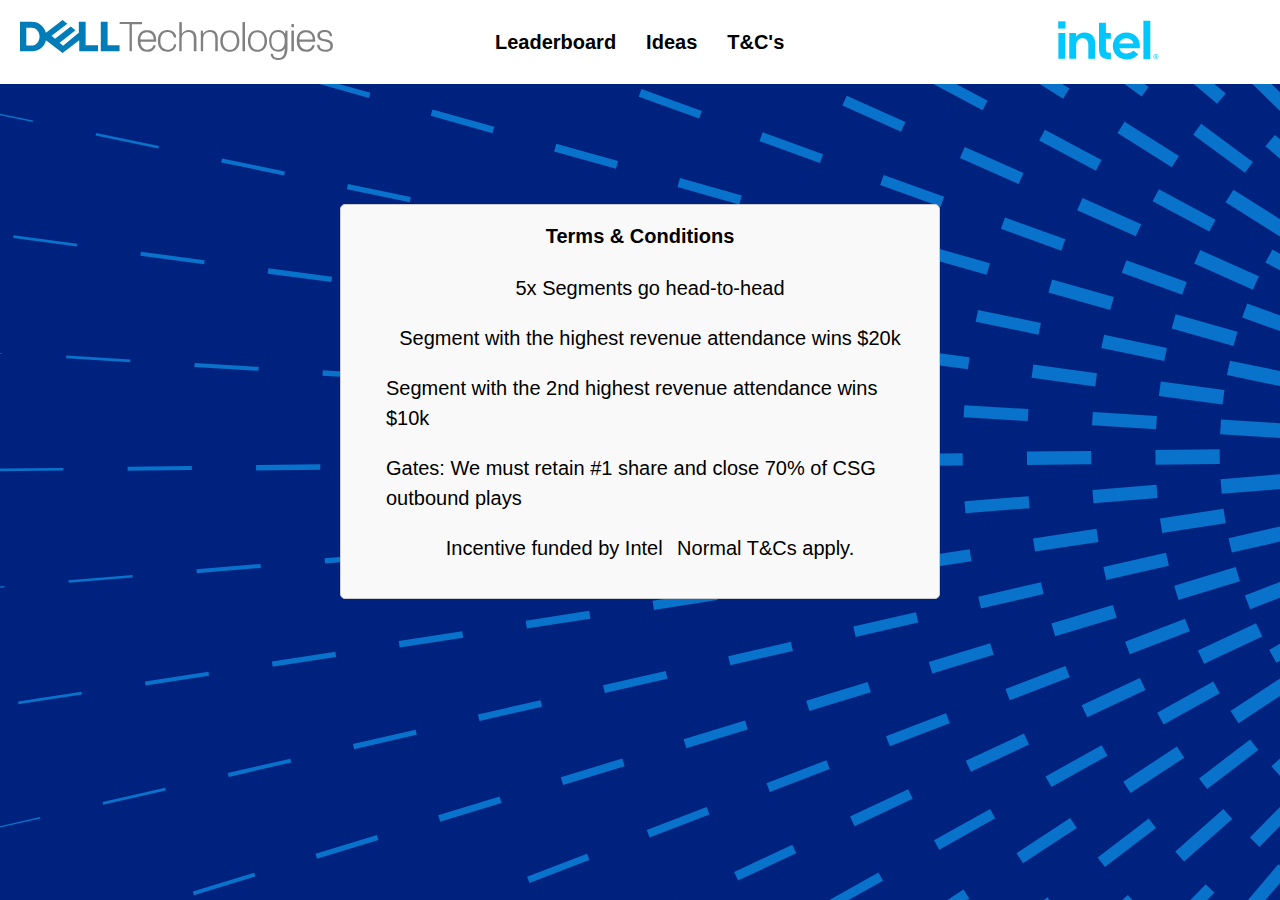
<file: DellLeaderboard-main/terms.html>
<!DOCTYPE html>
<html>
<head>
  <title>T&amp;C's</title>
  <meta name="viewport" content="width=device-width, initial-scale=1" />
  <link rel="stylesheet" href="style.css">
  <link rel="icon" type="image/svg" href="images/dell-favicon.svg">
</head>
<body>
  <header>
    <div class="logo-left">
      <img src="images/dell.svg" alt="Left Logo">
    </div>
    <nav>
      <ul>
        <li><a href="index.html">Leaderboard</a></li>
        <li><a href="ideas.html">Ideas</a></li>
        <li><a href="terms.html">T&amp;C's</a></li>
      </ul>
    </nav>
    <div class="logo-right">
      <img src="images/intel-01.svg" alt="Right Logo">
    </div>
  </header>
  <main>
    <section class="terms-section">
      <h2>Terms &amp; Conditions</h2>
      <ul>
        <li>5x Segments go head-to-head</li>
        <li>Segment with the highest revenue attendance wins $20k</li>
        <li>Segment with the 2nd highest revenue attendance wins $10k</li>
        <li>Gates: We must retain #1 share and close 70% of CSG outbound plays</li>
        <li>Incentive funded by Intel</li>
        <li>Normal T&amp;Cs apply.</li>
      </ul>
    </section>
  </main>
</body>
</html>
</file>
<file: DellLeaderboard-main/style.css>
/* Reset default styles */
* {
    margin: 0;
    padding: 0;
    box-sizing: border-box;
}

/* general styles */
html,body {
    height: 100%;
}

body {
  background-image: url("images/dell-background-01.svg");
  background-size:cover;
  background-position:right;
  background-repeat: repeat;
  font-family: "Roboto", sans-serif;
  font-size: 16px;
}

main {
  max-width: 1260px;
  margin: 0 auto;
  padding: 20px;
  text-align: center;
  display: flex;
  flex-direction: column;
  justify-content: center;
  align-items: center;
}

/* header styles */
header {
  background-color: #ffffff;
  padding: 20px;
  display: flex;
  align-items: center;
  margin-bottom: 80px;
}


/* image styling */

#dell {
  display: block;
  width: 30%;
  margin-left: auto;
  margin-right: auto;
}

#intel {
  display: block;
  width: 10%;
  margin-left: auto;
  margin-right: auto;
}

/* text styling */
p {
  margin: 0;
  text-align: center;
  font-size: 36px;
  font-weight:normal;
  color: #FFFFFF;
  text-align: center;
  padding-bottom: 10px;
  padding-top: 35px;
}

h1 {
  text-align: center;
  padding-bottom: 20px;
  color: #000;
  font-size: 26px;
}

h2 {
  text-align: center;
  padding-bottom: 20px;
  color: #000;
  font-size: 20px;
}

/* icon styling */
.fa-trophy {
  font-size: 24px;
  color: #FFD700;
  padding-right: 20px;
}

.fa-medal {
  font-size: 24px;
  color: #FFD700;
  padding-right: 20px;
}

#medal-2 {
  color: #C0C0C0;
}

#medal-3 {
  color: #CD7F32;
}

/* table styles */
table {
  width: 60%;
  margin-left: auto;
  margin-right: auto;
  background-color: transparent;
  box-shadow: 0px 10px 20px rgba(0, 0, 0, 0.1);
  border-radius: 10px 10px 0 0;
  overflow: hidden;
}

table tbody tr:last-child td:first-child {
  border-bottom-left-radius: 8px !important;
}

table tbody tr:last-child td:last-child {
  border-bottom-right-radius: 8px !important;
}

th, td {
  padding: 20px;
  text-align: center;
}

th {
  background-color: #afddff;
  color: #fff;
  font-weight: bold;
  text-transform: uppercase;
  font-size: 12px;
  letter-spacing: 1px;
}

td {
  color: #272727;
  font-size: 22px;
  font-weight: bold;
  position: relative;
}

tbody tr:nth-child(even) {
  background-color: #f4f5f8;
  transition: background-color 0.5s;
}

tbody tr:nth-child(odd) {
  background-color: #fff;
  transition: background-color 0.5s;
}

tbody tr:hover {
  background-color: #bdbdbd;
  transition: background-color 0.5s;
}


/* button styling */
#add-row-btn,
#reset-btn,
#export-btn {
  display: inline-block;
  margin-right: 20px;
  margin-left: 20px;
  margin-bottom: 40px;
  margin-top: 40px;
  background: linear-gradient( 90deg,#fff),#f4f5f8; 
  color: #272727;
  font-weight: 800;
  border: none;
  padding: 10px 20px;
  cursor: pointer;
  border-radius: 10px;
  transition: transform 0.6s;
}

#add-row-btn:hover,
#reset-btn:hover,
#export-btn:hover {
  transition: transform 0.6s;
  transform: scale(1.1);
}


/* modal popup styling */
.modal {
  display: none;
  position: fixed;
  z-index: 1;
  left: 0;
  top: 0;
  width: 100%;
  height: 100%;
  overflow: auto;
  background-color: rgba(0, 0, 0, 0.925);
  box-shadow: 3px 3px 7px -2px rgba(65, 65, 65, 1);
}

.modal-content {
  background-color: #fefefe;
  margin: 15% auto;
  padding: 40px;
  border: 1px solid #888;
  border-radius: 10px;
  width: 60%;
}


/* Style for the confetti canvas */
#confetti-canvas {
  position: absolute;
  left: 0;
  top: 0;
  width: 100%;
  height: 100%;
}

/* modal popup buttons styling */
#submit-btn {
  display: block;
  margin: 20px auto;
  background-color: #56d672;
  color: white;
  font-weight: 800;
  border: none;
  padding: 10px 20px;
  cursor: pointer;
  border-radius: 10px;
  transition: transform 0.6s;
}

#cancel-btn {
  display: block;
  margin: 20px auto;
  background-color: #d41d24;
  color: white;
  font-weight: 800;
  border: none;
  padding: 10px 20px;
  cursor: pointer;
  border-radius: 10px;
  transition: transform 0.6s;
}

#submit-btn:hover, #cancel-btn:hover{
  transition: transform 0.6s;
  transform: scale(1.1);
}

/* modal popup close icon styling */
/* modal popup close icon styling */
#close-button {
  color: #aaa;
  float: right;
  font-size: 28px;
  font-weight: bold;
}

#close-button:hover,
#close-button:focus {
  color: rgb(230, 28, 61);
  text-decoration: none;
  cursor: pointer;
}


/* form styling for user input */
form {
  display: flex;
  flex-direction:column;
  align-items: center;
}

label {
  margin-top: 10px;
  margin-bottom: 5px;
  font-weight: bold;
  color: #272727;
}

input[type="text"] {
  width: 75%;
  font-size: 14px;
  padding: 15px;
  border: 1px solid #ccc;
  border-radius: 10px;
  box-sizing: border-box;
  margin-bottom: 10px;
  text-align: center;
}

input[type="time"] {
  width: 75%;
  font-size: 14px;
  padding: 15px;
  border: 1px solid #ccc;
  border-radius: 10px;
  box-sizing: border-box;
  margin-bottom: 10px;
  text-align: center;
}

input[type="text"]::placeholder {
  text-align: center;
}

input[type="text"]:focus {
  outline-color: #2ccfcf;
}

input[type="time"]:focus {
  outline-color: #2ccfcf;
}

input[type="submit"] {
  background-color: #4CAF50;
  color: white;
  padding: 10px 20px;
  border: none;
  border-radius: 10px;
  cursor: pointer;
}

input[type="submit"]:hover {
  background-color: #45a049;
}

input[type="button"] {
  background-color: #f44336;
  color: white;
  padding: 10px 20px;
  border: none;
  border-radius: 10px;
  cursor: pointer;
  margin-left: 10px;
}

input[type="button"]:hover {
  background-color: #d32f2f;
}

.announcement {
  width: 100%;
  margin-left: auto;
  margin-right: auto;
  padding: 10px;
  margin-bottom: 20px;
  border: 1px solid #e1e1e1;
  background-color: #f9f9f9;
  border-radius: 10px;
}

li {
  margin: 0;
  text-align: center;
  font-size: 20px;
  line-height: 30px;
  font-weight:normal;
  color: #000;
  padding: 5px;
  text-align: left;
  display: inline-block;
}




.logo-left,
.logo-right {
  text-align: center;
  flex: 1;
}

.logo-left img,
.logo-right img {
  height: 40px; /* Adjust the height as needed */
}


nav {
  flex-grow: 1;
  text-align: center;
}

nav ul {
  list-style-type: none;
  margin: 0;
  padding: 0;
  display: flex;
  justify-content: center;
  align-items: center;
}

nav ul li {
  margin-right: 10px;
}

nav ul li a {
  text-decoration: none;
  color: #000000;
  padding: 5px;
  font-weight: 600;
}

nav ul li a:hover {
  color: #0672cb;
}







.terms-section {
  max-width: 600px;
  margin: 20px auto;
  padding: 20px;
  background-color: #f9f9f9;
  border: 1px solid #ccc;
  border-radius: 5px;
}

.terms-section h2 {
  text-align: center;
}

.terms-section ul {
  list-style-type: disc;
  padding-left: 20px;
}

.terms-section li {
  margin-bottom: 10px;
}





.grid-container {
  display: flex;
  flex-wrap: wrap;
  justify-content: center;
}

.grid-item {
  position: relative;
  width: calc(33.33% - 20px); /* Adjust the width as needed */
  height: 200px;
  margin: 10px;
  border-radius: 10px;
  overflow: hidden;
}

@media (max-width: 767px) {
  /* Adjust the max-width value as needed for your desired breakpoint */
  .grid-item {
    width: 100%;
  }
}

.grid-item img {
  width: 100%;
  height: 100%;
  object-fit: cover;
  object-position: center;
}

.overlay {
  position: absolute;
  top: 0;
  left: 0;
  width: 100%;
  height: 100%;
  background-color: rgba(0, 0, 0, 0.7);
  color: white;
  display: flex;
  align-items: center;
  justify-content: center;
  opacity: 0;
  transition: opacity 0.3s ease-in-out;
}

.grid-item:hover .overlay {
  opacity: 1;
}
</file>
